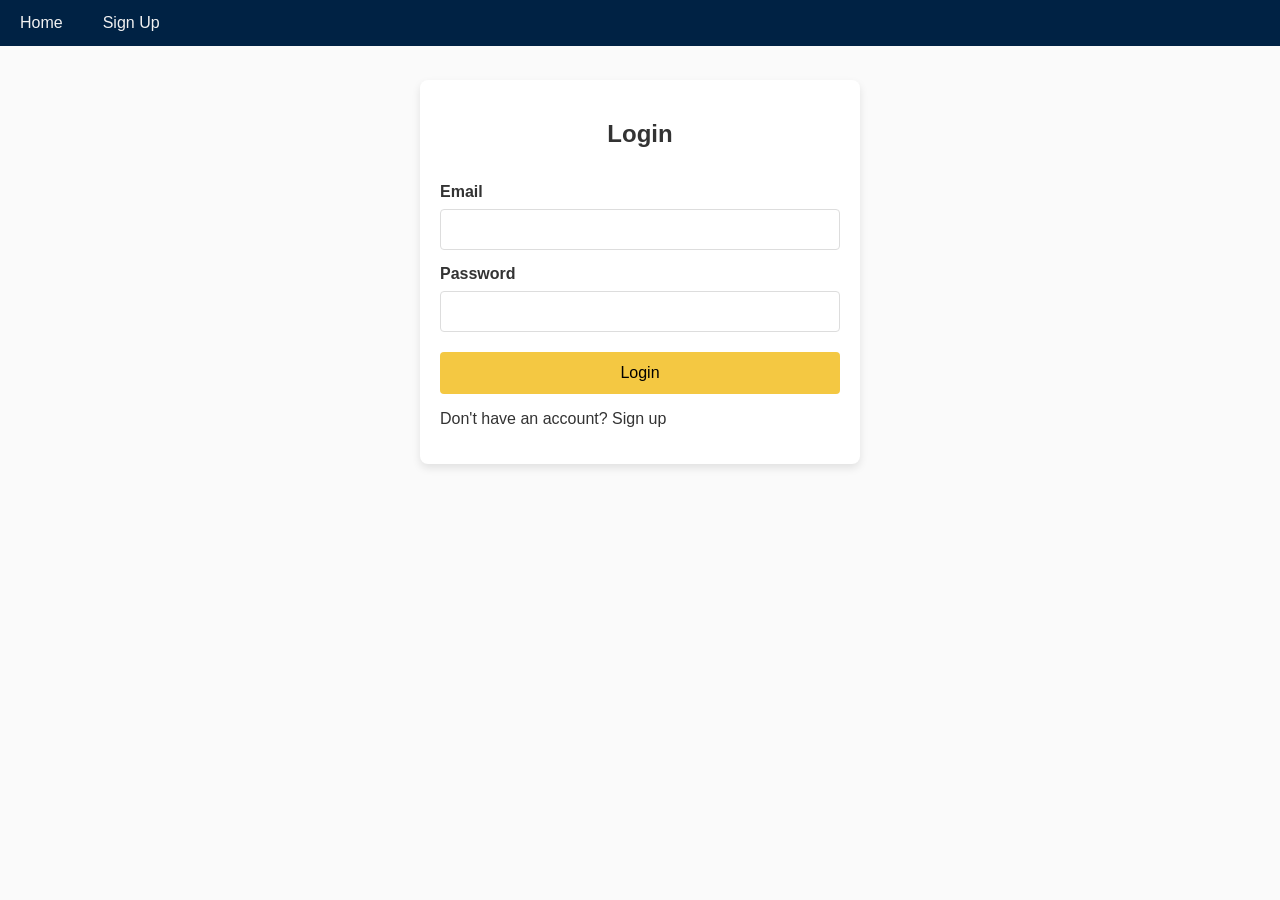
<file: login.html>
<!DOCTYPE html>
<html lang="en">
<head>
  <meta charset="UTF-8" />
  <meta name="viewport" content="width=device-width, initial-scale=1.0"/>
  <title>Login - Car Selling Company</title>
  <link rel="stylesheet" href="styles.css" />
</head>
<body>
  <!-- Simple Nav -->
  <div class="navbar">
    <a href="index.html">Home</a>
    <a href="signup.html">Sign Up</a>
  </div>

  <!-- Login Form -->
  <div class="auth-container">
    <h2>Login</h2>
    <form id="loginForm">
      <label for="loginEmail">Email</label>
      <input type="email" id="loginEmail" name="loginEmail" required />

      <label for="loginPassword">Password</label>
      <input type="password" id="loginPassword" name="loginPassword" required />

      <button type="submit">Login</button>
    </form>
    <p>Don't have an account? <a href="signup.html">Sign up</a></p>
  </div>

  <!-- Toast container for messages -->
  <div id="toast-container"></div>

  <script src="auth.js"></script>
</body>
</html>
</file>
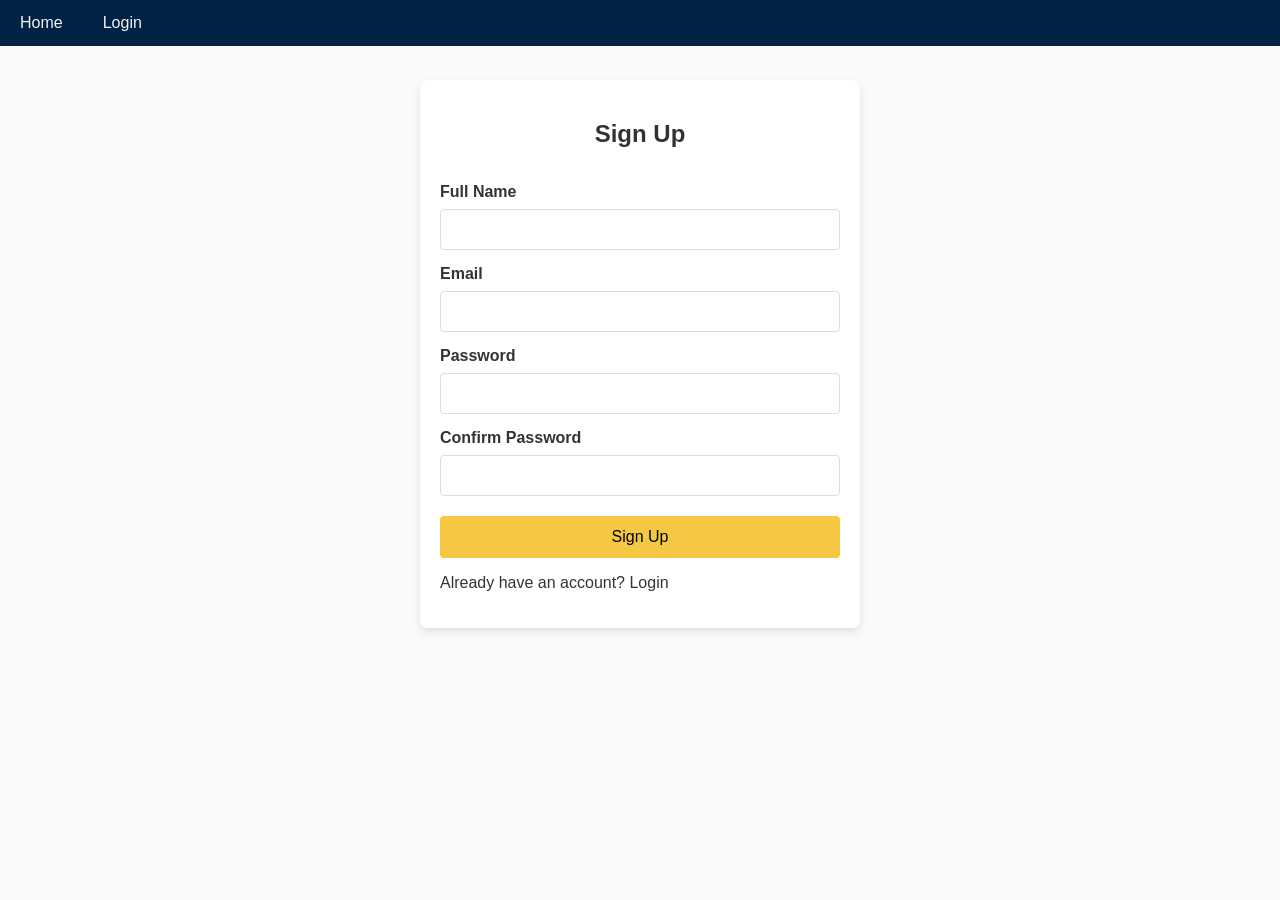
<file: signup.html>
<!DOCTYPE html>
<html lang="en">
<head>
  <meta charset="UTF-8" />
  <meta name="viewport" content="width=device-width, initial-scale=1.0"/>
  <title>Sign Up - Car Selling Company</title>
  <link rel="stylesheet" href="styles.css" />
</head>
<body>
  <!-- Simple Nav -->
  <div class="navbar">
    <a href="index.html">Home</a>
    <a href="login.html">Login</a>
  </div>

  <!-- Signup Form -->
  <div class="auth-container">
    <h2>Sign Up</h2>
    <form id="signupForm">
      <label for="signupName">Full Name</label>
      <input type="text" id="signupName" name="signupName" required />

      <label for="signupEmail">Email</label>
      <input type="email" id="signupEmail" name="signupEmail" required />

      <label for="signupPassword">Password</label>
      <input type="password" id="signupPassword" name="signupPassword" required />

      <label for="signupConfirm">Confirm Password</label>
      <input type="password" id="signupConfirm" name="signupConfirm" required />

      <button type="submit">Sign Up</button>
    </form>
    <p>Already have an account? <a href="login.html">Login</a></p>
  </div>

  <script src="auth.js"></script>
</body>
</html>
</file>
<file: styles.css>
/* Theme & Base Styles */
:root {
  --primary-color: #002244;
  --accent-color: #f4c842;
  --light-bg: #fafafa;
  --dark-text: #333;
  --neutral-bg: #f2f2f2;
}

body {
  font-family: Arial, sans-serif;
  margin: 0;
  padding: 0;
  scroll-behavior: smooth;
  color: var(--dark-text);
  background-color: var(--light-bg);
}
a {
  text-decoration: none;
  color: inherit;
}

/* Navbar */
.navbar {
  background-color: var(--primary-color);
  position: fixed;
  width: 100%;
  top: 0;
  z-index: 1000;
  overflow: hidden;
}
.navbar a {
  float: left;
  display: block;
  color: #f2f2f2;
  text-align: center;
  padding: 14px 20px;
  transition: background 0.3s ease, color 0.3s ease;
}
.navbar a:hover {
  background-color: var(--accent-color);
  color: #000;
}

/* Hero */
.hero {
  height: 100vh;
  background: url('https://imgcdn.stablediffusionweb.com/2024/10/5/b3b0c3b1-2f3e-4dd8-97fd-e8369f3da1a9.jpg')
              no-repeat center center/cover;
  display: flex;
  justify-content: center;
  align-items: center;
  text-align: center;
  color: white;
  position: relative;
  margin-top: 25px; /* Space for fixed navbar */
}
.hero::before {
  content: "";
  position: absolute;
  top: 0; left: 0; right: 0; bottom: 0;
  background: rgba(0, 0, 0, 0.5);
  z-index: 0;
}
.hero-content {
  position: relative;
  z-index: 1;
  max-width: 600px;
  padding: 0 1rem;
}
.hero h1 {
  font-size: 3.5rem;
  text-shadow: 2px 2px 5px rgba(0, 0, 0, 0.7);
  margin-bottom: 10px;
}
.hero h1 span:nth-of-type(1) {
  color: var(--accent-color);
}
.hero h1 span:nth-of-type(2) {
  color: blueviolet;
}
.hero p {
  font-size: 1.2rem;
}
.cta-button {
  background-color: var(--accent-color);
  border: none;
  padding: 12px 24px;
  font-size: 1rem;
  cursor: pointer;
  color: #000;
  margin-top: 20px;
  transition: transform 0.3s ease, background-color 0.3s ease;
}
.cta-button:hover {
  background-color: #e0b12c;
  transform: scale(1.05);
}

/* Sections */
.section {
  padding: 80px 20px;
  margin-top: 50px;
}
.about, .contact {
  background-color: var(--neutral-bg);
}
.about h2, .contact h2 {
  text-align: center;
  font-size: 2.5rem;
}
.about p, .contact p {
  max-width: 800px;
  margin: 0 auto;
  text-align: center;
  font-size: 1.2rem;
}

/* About Section */
.about-content {
  display: flex;
  align-items: center;
  justify-content: center;
  flex-wrap: wrap;
}
.about-text, .about-image {
  flex: 1;
  min-width: 300px;
  padding: 20px;
}
.about-text p {
  font-size: 1.1rem;
  line-height: 1.6;
  margin-bottom: 15px;
}
.about-image img {
  max-width: 100%;
  border-radius: 10px;
  box-shadow: 0 4px 8px rgba(0, 0, 0, 0.1);
}

/* Cars Section */
.cars-section {
  background-color: #e9e9e9;
  text-align: center;
  padding: 60px 20px;
}
.cars-section h2 {
  margin-bottom: 40px;
  font-size: 2.5rem;
}
.car-card {
  background-color: #fff;
  padding: 20px;
  margin: 15px;
  border-radius: 10px;
  box-shadow: 0 4px 8px rgba(0,0,0,0.1);
  display: inline-block;
  width: 300px;
  transition: transform 0.3s ease;
  cursor: pointer;
}
.car-card:hover {
  transform: translateY(-10px);
}
.car-card img {
  max-width: 100%;
  border-radius: 8px;
}
.car-title {
  font-size: 1.5rem;
  margin: 15px 0;
}
.car-price {
  color: var(--accent-color);
  font-size: 1.2rem;
}

/* Buttons */
.buy-now-button, .details-button {
  border: none;
  padding: 10px 20px;
  cursor: pointer;
  margin-top: 10px;
  transition: background-color 0.3s ease;
}
.buy-now-button {
  background-color: var(--accent-color);
  color: #000;
  margin-right: 5px;
}
.buy-now-button:hover {
  background-color: #e0b12c;
}
.details-button {
  background-color: var(--primary-color);
  color: #fff;
}
.details-button:hover {
  background-color: #003366;
}

/* Modals */
.modal {
  position: fixed;
  top: 0; left: 0; right: 0; bottom: 0;
  background: rgba(0,0,0,0.8);
  display: flex;
  align-items: center;
  justify-content: center;
  opacity: 0;
  pointer-events: none;
  transition: opacity 0.3s ease;
  z-index: 2000;
}
.modal.active {
  opacity: 1;
  pointer-events: all;
}
.modal-content {
  background: #fff;
  padding: 2rem;
  border-radius: 8px;
  max-width: 600px;
  width: 90%;
  position: relative;
  text-align: left;
}
.modal-close {
  position: absolute;
  top: 10px;
  right: 10px;
  background: var(--accent-color);
  border: none;
  border-radius: 50%;
  width: 30px;
  height: 30px;
  cursor: pointer;
  font-size: 1.2rem;
  line-height: 30px;
  text-align: center;
}

/* Checkout Form */
.checkout-form label {
  display: block;
  margin-top: 15px;
  font-weight: bold;
}
.checkout-form input {
  width: 100%;
  padding: 10px;
  margin-top: 5px;
  border: 1px solid #ddd;
  border-radius: 4px;
  box-sizing: border-box;
}
.checkout-form button {
  margin-top: 20px;
  background-color: var(--primary-color);
  color: #fff;
  border: none;
  padding: 12px;
  width: 100%;
  border-radius: 4px;
  cursor: pointer;
  transition: background-color 0.3s ease;
}
.checkout-form button:hover {
  background-color: #001f33;
}

/* Contact Section */
.section.contact {
  padding: 50px;
  background-color: var(--light-bg);
  text-align: center;
}
.section.contact h2 {
  font-size: 2em;
  margin-bottom: 30px;
  color: var(--dark-text);
}
.hidden-message {
  display: none;
  color: #28a745;
  font-size: 18px;
  margin-bottom: 20px;
  font-weight: bold;
}
#success-message:target {
  display: block;
}
#contact-form {
  max-width: 600px;
  margin: 0 auto;
  display: flex;
  flex-direction: column;
  background-color: #fff;
  padding: 20px;
  border-radius: 8px;
  box-shadow: 0 4px 8px rgba(0, 0, 0, 0.1);
}
#contact-form label {
  margin-top: 15px;
  font-weight: bold;
  text-align: left;
  color: #555;
}
#contact-form input, #contact-form textarea {
  padding: 12px;
  margin-top: 8px;
  border: 1px solid #ddd;
  border-radius: 4px;
  font-size: 16px;
  width: 100%;
  transition: border-color 0.3s ease;
}
#contact-form input:focus, #contact-form textarea:focus {
  outline: none;
  border-color: #007bff;
}
#contact-form textarea {
  min-height: 150px;
  resize: vertical;
}
#contact-form button {
  background-color: #007bff;
  color: white;
  border: none;
  padding: 12px 0;
  font-size: 16px;
  border-radius: 4px;
  cursor: pointer;
  margin-top: 20px;
  transition: background-color 0.3s ease, transform 0.2s ease;
}
#contact-form button:hover {
  background-color: #0056b3;
  transform: scale(1.02);
}
.section.contact p {
  font-size: 16px;
  color: #666;
  margin-top: 20px;
}

/* Footer */
.footer {
  background-color: var(--primary-color);
  color: #f2f2f2;
  text-align: center;
  padding: 20px 0;
  margin-top: 30px;
}

/* Auth Containers */
.auth-container {
  max-width: 400px;
  margin: 80px auto 0;
  padding: 20px;
  border-radius: 8px;
  background-color: #fff;
  box-shadow: 0 4px 8px rgba(0,0,0,0.1);
}
.auth-container h2 {
  text-align: center;
  margin-bottom: 20px;
}
.auth-container form {
  display: flex;
  flex-direction: column;
}
.auth-container form label {
  margin-top: 15px;
  font-weight: bold;
}
.auth-container form input {
  padding: 12px;
  margin-top: 8px;
  border: 1px solid #ddd;
  border-radius: 4px;
}
.auth-container form button {
  background-color: var(--accent-color);
  color: #000;
  border: none;
  padding: 12px 0;
  font-size: 16px;
  border-radius: 4px;
  cursor: pointer;
  margin-top: 20px;
  transition: background-color 0.3s ease;
}
.auth-container form button:hover {
  background-color: #e0b12c;
}

/* Toast Container */
#toast-container {
  position: fixed;
  top: 20px;
  right: 20px;
  z-index: 9999;
  display: flex;
  flex-direction: column;
  gap: 10px;
}

/* Individual Toast */
.toast {
  min-width: 200px;
  padding: 12px 16px;
  border-radius: 4px;
  color: #fff;
  font-size: 14px;
  box-shadow: 0 2px 6px rgba(0,0,0,0.2);
  animation: fadeInOut 4s forwards;
  opacity: 0;
  pointer-events: none;
}

/* Success and Error Variations */
.toast--success {
  background-color: #28a745; /* Greenish */
}
.toast--error {
  background-color: #dc3545; /* Reddish */
}

/* Fade In/Out Animation */
@keyframes fadeInOut {
  0% {
    opacity: 0;
    transform: translateY(-10px);
  }
  10% {
    opacity: 1;
    transform: translateY(0);
  }
  90% {
    opacity: 1;
    transform: translateY(0);
  }
  100% {
    opacity: 0;
    transform: translateY(-10px);
  }
}
</file>
